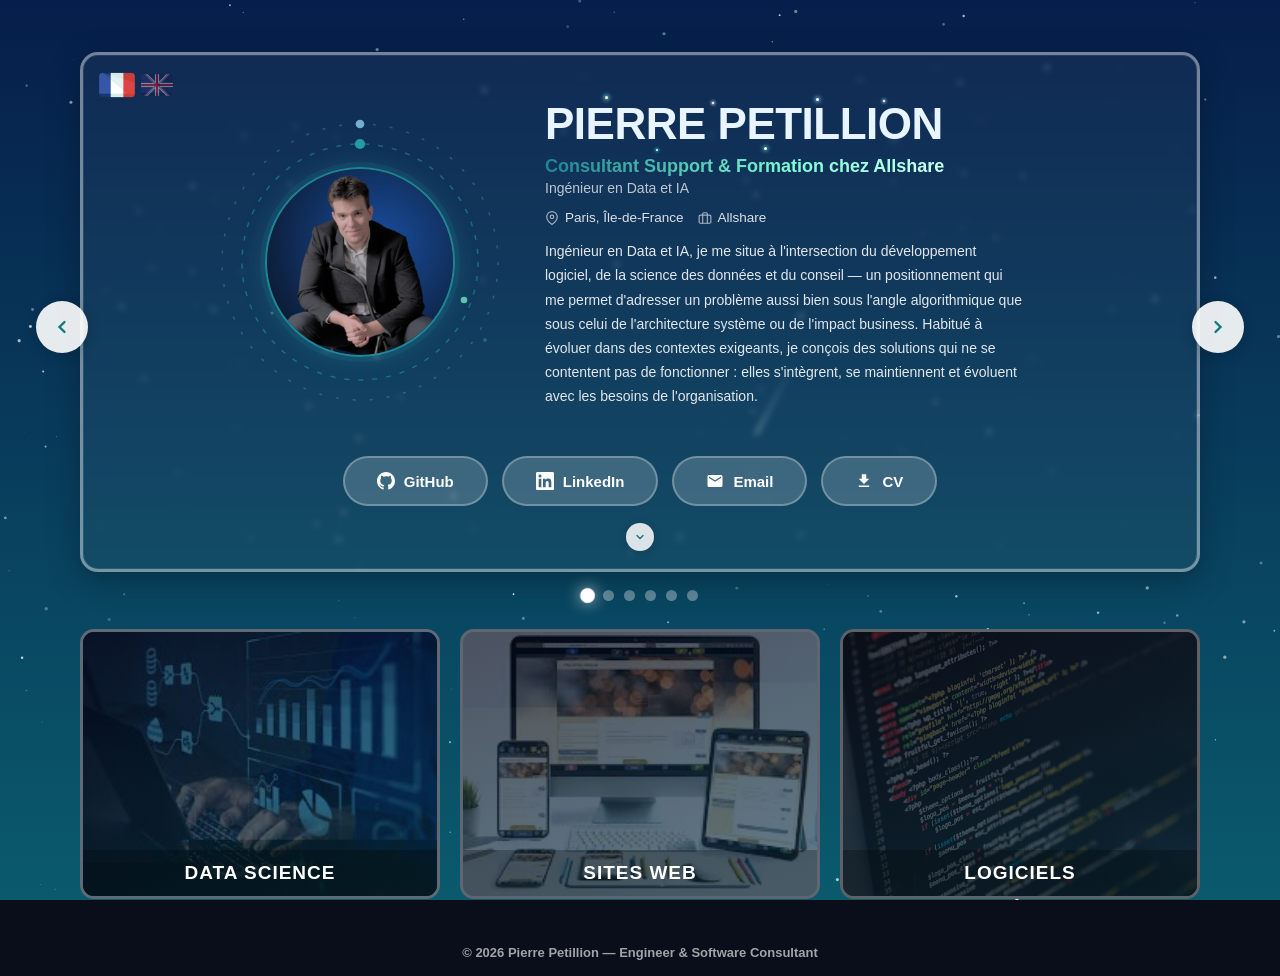
<file: index.html>
<!DOCTYPE html>
<html lang="fr" data-lang="fr">
<head>
<meta charset="UTF-8">
<meta name="viewport" content="width=device-width, initial-scale=1.0">
<meta http-equiv="Content-Security-Policy" content="default-src 'self'; script-src 'self' 'unsafe-inline' https://*.googletagmanager.com; style-src 'self' 'unsafe-inline' https://fonts.googleapis.com; font-src https://fonts.gstatic.com; img-src 'self' data: https://opengraph.githubassets.com https://*.google-analytics.com https://*.googletagmanager.com; connect-src 'self' https://*.google-analytics.com https://*.analytics.google.com https://*.googletagmanager.com; object-src 'none'; base-uri 'self'; form-action 'self'">
<title>Pierre Petillion — Consultant Logiciel & Data Engineer</title>
<meta name="description" content="Portfolio de Pierre Petillion, Ingénieur en Data et IA, Consultant Support &amp; Formation chez Allshare. Découvrez mes projets en Data Science, Sites Web et Logiciels.">

<!-- Open Graph / Instagram / Facebook / WhatsApp -->
<meta property="og:type" content="website">
<meta property="og:url" content="https://pierre-portfolio.github.io/">
<meta property="og:title" content="Pierre Petillion — Software Consultant & Data Engineer">
<meta property="og:description" content="Ingénieur en Data et IA. Découvrez mes projets en Data Science, Sites Web et Logiciels.">
<meta property="og:image" content="https://pierre-portfolio.github.io/assets/images/carrousel/profil.jpg">
<meta property="og:image:width" content="575">
<meta property="og:image:height" content="603">
<meta property="og:locale" content="fr_FR">

<!-- Twitter Card -->
<meta name="twitter:card" content="summary">
<meta name="twitter:title" content="Pierre Petillion — Software Consultant & Data Engineer">
<meta name="twitter:description" content="Ingénieur en Data et IA. Data Science, Sites Web, Logiciels.">
<meta name="twitter:image" content="https://pierre-portfolio.github.io/assets/images/carrousel/profil.jpg">
<script type="application/ld+json">
{
  "@context": "https://schema.org",
  "@type": "Person",
  "name": "Pierre Petillion",
  "url": "https://pierre-portfolio.github.io/",
  "image": "https://pierre-portfolio.github.io/assets/images/carrousel/profil.jpg",
  "jobTitle": "Consultant Support & Formation",
  "worksFor": {"@type": "Organization", "name": "Allshare"},
  "alumniOf": {"@type": "CollegeOrUniversity", "name": "ESILV"},
  "knowsAbout": ["Data Science", "Data Engineering", "Software Development", "Web Development"],
  "sameAs": [
    "https://github.com/Pierre-Portfolio",
    "https://www.linkedin.com/in/ppetillion/"
  ]
}
</script>
<link rel="icon" type="image/svg+xml" href="[data-uri]">
<link rel="preconnect" href="https://fonts.googleapis.com">
<link rel="preconnect" href="https://fonts.gstatic.com" crossorigin>
<link href="https://fonts.googleapis.com/css2?family=Inter:wght@400;500;600;700;800&display=swap" rel="stylesheet">
<style>
*,*::before,*::after{box-sizing:border-box;margin:0;padding:0}
:root{--teal:#2bb8b8;--teal-d:#1a9999;--teal-dk:#0e7a7a}
body{min-height:100vh;background:#0a0e1a;color:#fff;font-family:'Inter',sans-serif;display:flex;flex-direction:column;overflow-x:hidden}
::-webkit-scrollbar{width:5px}::-webkit-scrollbar-track{background:rgba(255,255,255,.08)}::-webkit-scrollbar-thumb{background:rgba(255,255,255,.35);border-radius:3px}

/* FLAGS */
#flags{position:fixed;top:14px;left:18px;z-index:200;display:flex;gap:8px;margin:0;height:0;overflow:visible}
#flags img{width:32px;height:32px;object-fit:cover;border-radius:5px;cursor:pointer;opacity:.45;transition:opacity .2s,transform .2s}
#flags img.active{opacity:1;transform:scale(1.12)}

/* LAYOUT */
main{flex:1;display:flex;flex-direction:column;align-items:center;padding:52px 20px 36px;gap:28px}
.container{max-width:1120px;width:100%;display:flex;flex-direction:column;gap:28px}

/* SLIDE BOX */
.slide-box{border:3px solid rgba(255,255,255,.42);border-radius:18px;padding:48px 56px 54px;min-height:520px;display:flex;flex-direction:column;justify-content:center;gap:22px;background:rgba(255,255,255,.045);backdrop-filter:blur(3px);box-shadow:0 8px 32px rgba(0,0,0,.28),inset 0 0 0 1px rgba(255,255,255,.09);transition:box-shadow .35s;position:relative}
.slide-box:hover{box-shadow:0 14px 52px rgba(0,0,0,.36),inset 0 0 0 1px rgba(255,255,255,.16)}

/* CAROUSEL */
#carousel{position:relative}
.slide{
  display:none;
  flex-direction:column;
}
.slide.active{
  display:flex;
  animation:slideIn .4s cubic-bezier(.4,0,.2,1) both;
}
.slide.slide-out-left{
  display:flex !important;
  animation:slideOutLeft .35s cubic-bezier(.4,0,.2,1) both;
  pointer-events:none;
  position:absolute;
  top:0; left:0; right:0;
}
.slide.slide-out-right{
  display:flex !important;
  animation:slideOutRight .35s cubic-bezier(.4,0,.2,1) both;
  pointer-events:none;
  position:absolute;
  top:0; left:0; right:0;
}
@keyframes slideIn{
  from{opacity:0; transform:translateX(var(--slide-from,40px));}
  to{opacity:1; transform:translateX(0);}
}
@keyframes slideOutLeft{
  from{opacity:1; transform:translateX(0);}
  to{opacity:0; transform:translateX(-40px);}
}
@keyframes slideOutRight{
  from{opacity:1; transform:translateX(0);}
  to{opacity:0; transform:translateX(40px);}
}

/* ARROWS */
.carousel-ctrl{position:absolute;top:50%;transform:translateY(-50%);width:52px;height:52px;border-radius:50%;background:rgba(255,255,255,.9);border:none;cursor:pointer;display:flex;align-items:center;justify-content:center;z-index:20;box-shadow:0 2px 14px rgba(0,0,0,.18);transition:background .2s,box-shadow .25s}
.carousel-ctrl:hover{background:#fff;box-shadow:0 0 20px rgba(43,184,184,.6)}
#prev{left:-44px;animation:aL 2.5s ease-in-out infinite}
#next{right:-44px;animation:aR 2.5s ease-in-out infinite}
#prev:hover,#next:hover{animation-play-state:paused}
@keyframes aL{0%,100%{transform:translate(0,-50%)}50%{transform:translate(-6px,-50%)}}
@keyframes aR{0%,100%{transform:translate(0,-50%)}50%{transform:translate(6px,-50%)}}
/* Écran moyen : flèches ramenées dans le cadre, sinon coupées par body{overflow-x:hidden} */
@media(max-width:1219px){#prev{left:6px}#next{right:6px}}
.carousel-ctrl svg{color:var(--teal-dk)}

/* DOTS — vrais cercles */
#dots{display:flex;justify-content:center;align-items:center;gap:10px;margin-top:18px}
.dot{width:11px;height:11px;border-radius:50%;background:rgba(255,255,255,.35);border:none;cursor:pointer;transition:background .2s,box-shadow .2s,transform .2s;padding:0;flex-shrink:0}
.dot.active{background:#fff;transform:scale(1.35);box-shadow:0 0 12px rgba(255,255,255,.75)}

/* ── SLIDE 1 PROFILE ── */
.profile-row{position:relative;height:300px;width:850px;margin:0 auto}

.profile-info{position:absolute;left:330px;top:50%;transform:translateY(-50%);max-width:520px}
.profile-info h1{font-size:44px;font-weight:800;letter-spacing:-.5px;line-height:1.1;margin-bottom:8px}
.job-title{font-size:18px;font-weight:700;margin-bottom:3px;display:inline-block;position:relative;background:linear-gradient(90deg,rgba(43,184,184,0.6) 0%,rgba(127,255,212,1) 25%,rgba(255,255,255,1) 50%,rgba(127,255,212,1) 75%,rgba(43,184,184,0.6) 100%);background-size:250% auto;-webkit-background-clip:text;-webkit-text-fill-color:transparent;background-clip:text;animation:nameFlow 25s linear infinite}
.job-sub{font-size:14px;font-weight:400;opacity:.72;margin-bottom:14px}
.meta-row{display:flex;flex-wrap:wrap;gap:14px;margin-bottom:14px}
.meta-item{display:flex;align-items:center;gap:6px;font-size:13.5px;opacity:.85}
.meta-item svg{opacity:.72;flex-shrink:0}
.bio{font-size:14px;line-height:1.72;opacity:.88;margin-bottom:16px;max-width:480px}
/* Buttons — match screenshot style */
.btn-row{display:flex;gap:14px;margin-top:22px;flex-wrap:wrap;justify-content:center}
.action-btn{display:flex;align-items:center;gap:9px;padding:14px 32px;background:rgba(255,255,255,.18);border:2px solid rgba(255,255,255,.28);border-radius:50px;color:#fff;text-decoration:none;font-weight:600;font-size:15px;transition:background .2s,border-color .2s;white-space:nowrap;position:relative;overflow:hidden}
.action-btn:hover{background:rgba(255,255,255,.28);border-color:rgba(255,255,255,.5)}

/* SLIDE TITLE */
.slide-title-wrap{text-align:center;margin-bottom:6px}
.slide-title{font-size:26px;font-weight:700;border:3px solid rgba(255,255,255,.42);padding:8px 22px;border-radius:8px;display:inline-block}

/* SOFT SKILLS */
.soft-grid{display:grid;grid-template-columns:repeat(7,1fr);gap:16px;justify-items:center}
@media(max-width:900px){.soft-grid{grid-template-columns:repeat(4,1fr)}}
.soft-box{display:flex;flex-direction:column;align-items:center;gap:7px;width:90px;cursor:default}
.soft-inner{width:76px;height:76px;background:rgba(255,255,255,.18);border-radius:14px;display:flex;align-items:center;justify-content:center;transition:transform .2s,box-shadow .2s;position:relative}
.soft-box:hover .soft-inner{transform:translateY(-3px);background:rgba(255,255,255,.28);box-shadow:0 8px 20px rgba(0,0,0,.25)}
.soft-inner .emoji-big{font-size:40px;line-height:1}
.soft-label{font-size:11px;text-align:center;opacity:.82;line-height:1.3;max-width:86px;font-weight:500}
.soft-inner .tip{position:absolute;bottom:calc(100% + 7px);left:50%;transform:translateX(-50%);background:var(--teal-dk);color:#fff;font-size:11px;padding:4px 10px;border-radius:5px;white-space:nowrap;z-index:999;pointer-events:none;opacity:0;transition:opacity .15s}
.soft-box:hover .soft-inner .tip{opacity:1}

/* EDUCATION */
.edu-scroll{max-height:380px;overflow-y:auto;margin-top:10px;padding-right:8px;scrollbar-width:thin;scrollbar-color:rgba(255,255,255,.3) transparent}
.timeline{position:relative;padding-left:46px}
.tl-line{position:absolute;left:13px;top:10px;bottom:10px;width:3px;background:rgba(255,255,255,.3);border-radius:2px}
.tl-item{position:relative;margin-bottom:24px}
.tl-item:last-child{margin-bottom:0}
.tl-dot{position:absolute;left:-37px;top:50%;transform:translateY(-50%);width:20px;height:20px;border-radius:50%;background:#fff;border:3px solid var(--teal);box-shadow:0 0 0 4px rgba(255,255,255,.22)}
.t-card{background:rgba(255,255,255,.14);border-radius:12px;padding:14px 18px;border:1px solid rgba(255,255,255,.22);transition:transform .2s,box-shadow .2s}
.t-card:hover{background:rgba(255,255,255,.24);transform:translateX(4px);box-shadow:0 6px 20px rgba(0,0,0,.2)}
.t-head{display:flex;justify-content:space-between;align-items:flex-start;gap:8px;flex-wrap:wrap;margin-bottom:4px}
.t-title{font-size:15px;font-weight:700}
.t-badge{font-size:12px;opacity:.68;font-family:monospace;background:rgba(0,0,0,.18);padding:2px 9px;border-radius:10px;white-space:nowrap}
.t-place{font-size:13.5px;opacity:.88;font-weight:600;margin-bottom:4px}
.t-sub{font-size:12.5px;opacity:.7;line-height:1.55}

/* EXPERIENCE */
.exp-scroll{max-height:400px;overflow-y:auto;display:flex;flex-direction:column;gap:14px;padding-right:8px;scrollbar-width:thin;scrollbar-color:rgba(255,255,255,.3) transparent}
.exp-card{background:rgba(255,255,255,.12);border:2px solid rgba(255,255,255,.22);border-left:4px solid rgba(43,184,184,.3);border-radius:14px;padding:18px 22px;transition:border-color .2s,box-shadow .2s}
.exp-card:hover{border-color:rgba(255,255,255,.55);border-left-color:var(--teal);box-shadow:0 8px 26px rgba(0,0,0,.22)}
.exp-head{display:flex;align-items:center;gap:12px;margin-bottom:12px}
.exp-icon{font-size:26px}
.exp-company{font-size:17px;font-weight:700}
.exp-period{font-size:12px;opacity:.6;font-family:monospace;margin-top:2px}
.exp-roles{display:flex;flex-direction:column;gap:9px}
.exp-role{display:flex;gap:10px}
.exp-dot{width:8px;height:8px;border-radius:50%;background:rgba(255,255,255,.62);margin-top:5px;flex-shrink:0}
.exp-rl{font-size:13px;font-weight:600}
.exp-rp{font-size:11px;opacity:.56;margin-left:8px;font-family:monospace}
.exp-rd{font-size:12.5px;opacity:.75;margin-top:3px;line-height:1.55}

/* CONTACT */
.contact-row{display:flex;flex-direction:column;gap:14px;margin-top:8px;max-width:600px;margin-left:auto;margin-right:auto;width:100%}
.contact-tile{display:flex;align-items:center;gap:16px;padding:18px 22px;border:2px solid rgba(255,255,255,.22);border-radius:14px;width:100%;background:rgba(255,255,255,.1);transition:border-color .2s,background .2s}
.contact-tile:hover{border-color:rgba(255,255,255,.55);background:rgba(255,255,255,.18)}
.contact-icon{flex-shrink:0;display:flex}
.contact-info{flex:1;min-width:0}
.contact-label{font-size:14px;font-weight:700;display:block}
.contact-detail{font-size:12px;opacity:.72;white-space:nowrap;overflow:hidden;text-overflow:ellipsis}
.contact-detail a{color:#fff}
.contact-btn{font-size:12px;color:#fff;border:1.5px solid rgba(255,255,255,.48);padding:7px 14px;border-radius:20px;text-decoration:none;white-space:nowrap;flex-shrink:0;transition:background .2s}
.contact-btn:hover{background:rgba(255,255,255,.2)}

/* CATEGORIES */
.cat-grid{display:grid;grid-template-columns:repeat(3,1fr);gap:20px}
.cat-card{position:relative;border-radius:14px;overflow:hidden;border:3px solid rgba(255,255,255,.36);cursor:pointer;aspect-ratio:4/3;display:flex;align-items:center;justify-content:center;transition:transform .22s,box-shadow .22s}
.cat-card:hover{transform:scale(1.04);border-color:rgba(255,255,255,.68);box-shadow:0 0 28px rgba(43,184,184,.45)}
.cat-card.active{border-color:#fff;transform:scale(1.03);box-shadow:0 0 42px rgba(43,184,184,.6)}
.cat-label-bar{position:absolute;bottom:0;left:0;right:0;background:rgba(0,0,0,.26);padding:12px 0;text-align:center}
.cat-name{font-size:19px;font-weight:700;text-transform:uppercase;letter-spacing:1px}

/* PROJECTS */
.proj-section-title{font-size:22px;font-weight:700;text-align:center;border:3px solid rgba(255,255,255,.42);padding:10px 24px;border-radius:10px;background:rgba(43,184,184,.2);margin-bottom:16px}
.proj-grid{display:grid;grid-template-columns:repeat(auto-fill,minmax(268px,1fr));gap:14px}
.proj-card{display:flex;flex-direction:column;background:rgba(255,255,255,.13);border:2px solid rgba(255,255,255,.28);border-top:3px solid transparent;border-radius:12px;overflow:hidden;text-decoration:none;color:#fff;transition:transform .2s,box-shadow .2s,border-color .2s}
.proj-card:hover{transform:translateY(-4px);border-top-color:var(--teal);box-shadow:0 16px 38px rgba(0,0,0,.32)}
.proj-card img{width:100%;height:128px;object-fit:cover;display:block}
.proj-body{padding:12px 14px;display:flex;flex-direction:column;gap:7px;flex:1}
.proj-meta{display:flex;justify-content:space-between}
.proj-year{font-size:11px;opacity:.58;font-family:monospace}
.proj-title{font-weight:700;font-size:14px}
.proj-desc{font-size:12px;opacity:.76;line-height:1.5;flex:1}
.proj-tags{display:flex;flex-wrap:wrap;gap:4px}
.proj-tag{padding:2px 7px;border-radius:4px;font-size:11px;font-weight:700;white-space:nowrap}
.proj-gh{margin-top:2px;font-size:12px;text-align:center;border:1px solid rgba(255,255,255,.42);border-radius:16px;padding:5px 0;opacity:.82}

/* SCROLL TOP */
#scrollTop{position:fixed;bottom:16px;right:16px;width:46px;height:46px;border-radius:50%;background:rgba(14,95,95,.85);border:none;cursor:pointer;color:#fff;font-size:19px;opacity:0;pointer-events:none;transition:opacity .3s;box-shadow:0 4px 12px rgba(0,0,0,.2);z-index:50;display:flex;align-items:center;justify-content:center}
#scrollTop.visible{opacity:1;pointer-events:auto}
footer{text-align:center;padding:10px 0 16px;font-size:13px;opacity:.62;font-weight:500}

/* TAG COLORS */
.tPy{background:#3776AB;color:#fff}.tCs{background:#68217a;color:#fff}.tJs{background:#f0db4f;color:#000}
.tJv{background:#b07219;color:#fff}.tC_{background:#555;color:#fff}.tCp{background:#f34b7d;color:#fff}
.tR_{background:#276dc3;color:#fff}.tSq{background:#f29111;color:#fff}.tHt{background:#e34c26;color:#fff}
.tCss{background:#563d7c;color:#fff}.tPh{background:#4F5D95;color:#fff}.tNt{background:#512bd4;color:#fff}
.tTf{background:#FF6F00;color:#fff}.tPt{background:#EE4C2C;color:#fff}.tPd{background:#150458;color:#fff}
.tSk{background:#f89939;color:#000}.tRc{background:#20232a;color:#61dafb}.tTw{background:#06B6D4;color:#000}
.tNj{background:#339933;color:#fff}.tDk{background:#2496ED;color:#fff}.tSp{background:#E25A1C;color:#fff}
.tHd{background:#ffd900;color:#000}.tUn{background:#222;color:#fff}.tQt{background:#41cd52;color:#000}
.tDj{background:#092E20;color:#44b78b}.tFl{background:#000;color:#fff}.tWp{background:#0078d4;color:#fff}.tAr{background:#00878A;color:#fff}.tMy{background:#4479A1;color:#fff}.tKo{background:#7F52FF;color:#fff}.tVb{background:#68217a;color:#fff}
.tSc{background:#DC322F;color:#fff}.tHf{background:#FFD21E;color:#000}.tJp{background:#F37626;color:#fff}
.tBs{background:#7952B3;color:#fff}.tBh{background:#4EAA25;color:#fff}.tKr{background:#D00000;color:#fff}
.tSb{background:#4c72b0;color:#fff}.tMd{background:#083fa1;color:#fff}.tCe{background:#D97935;color:#fff}.tGls{background:#EA4335;color:#fff}.tXl{background:#217346;color:#fff}.tScr{background:#3668B7;color:#fff}.tBSp{background:#4B8BBE;color:#fff}.tDpy{background:#7289DA;color:#fff}.tJSw{background:#007396;color:#fff}.tMob{background:#0071C5;color:#fff}.tAnd{background:#3DDC84;color:#222}.tPg{background:#3776AB;color:#fff}.tD3{background:#f68e56;color:#fff}.tAR{background:#FF6B35;color:#fff}.tSvg{background:#FFB13B;color:#222}

#bg-canvas{position:fixed;top:0;left:0;width:100%;height:100%;z-index:-1;pointer-events:none}
/* ── AVATAR + ORBITES SVG ─────────────────────────────────────────────────── */
.av-wrap{position:absolute;left:0;top:50%;transform:translateY(-50%);width:290px;height:290px;cursor:pointer}
.av-wrap .avatar-circle{position:absolute;top:50px;left:50px;width:190px;height:190px;border-radius:50%;border:2.5px solid rgba(43,184,184,0.6);overflow:hidden;box-shadow:0 0 0 5px rgba(43,184,184,0.08),0 0 28px rgba(43,184,184,0.2);z-index:1;transition:transform .6s cubic-bezier(.34,1.56,.64,1),box-shadow .4s ease}
.av-svg{position:absolute;top:0;left:0;width:290px;height:290px;pointer-events:none;z-index:2;overflow:visible;transition:transform .6s cubic-bezier(.34,1.56,.64,1)}
.o-ring1{transform-origin:145px 145px;animation:svgSpin1 25s linear infinite}
.o-ring2{transform-origin:145px 145px;animation:svgSpin2 40s linear infinite reverse}
@keyframes svgSpin1{to{transform:rotate(360deg)}}
@keyframes svgSpin2{to{transform:rotate(360deg)}}

/* ── NOM LIÉ AUX ORBITES : même animation de pulsation ───────────────────── */
.name-stellar{font-size:32px;font-weight:300;letter-spacing:9px;text-transform:uppercase;margin-bottom:6px;line-height:1.2;font-family:inherit;display:inline-block;position:relative;color:#e8f4ff}
@keyframes nameFlow{0%{background-position:200% center}100%{background-position:-200% center}}
.action-btn::after{content:'';position:absolute;top:-50%;left:-70%;width:40%;height:200%;background:rgba(255,255,255,.14);transform:skewX(-22deg);transition:left .55s ease}
.action-btn:hover::after{left:140%}
.tech2-grid{display:grid;grid-template-columns:repeat(3,1fr);gap:18px;width:100%;margin-top:4px}
.t2-cat{background:rgba(255,255,255,.07);border:1.5px solid rgba(255,255,255,.16);border-radius:14px;padding:18px 16px;transition:border-color .2s,box-shadow .2s}
.t2-cat:hover{border-color:rgba(255,255,255,.38);box-shadow:0 8px 24px rgba(0,0,0,.2)}
.t2-cat-title{font-size:11.5px;font-weight:700;text-transform:uppercase;letter-spacing:1.3px;opacity:.6;margin-bottom:12px;padding-bottom:8px;border-bottom:1.5px solid rgba(255,255,255,.15)}
.t2-items{display:flex;flex-direction:column;gap:7px}
.t2-item{display:flex;align-items:center;gap:10px;padding:7px 10px;background:rgba(255,255,255,.08);border-radius:8px;transition:background .2s,transform .15s,box-shadow .15s}
.t2-item:hover{background:rgba(255,255,255,.16);transform:translateX(4px);box-shadow:0 4px 14px rgba(0,0,0,.18)}
.t2-icon{font-size:18px;flex-shrink:0;width:24px;text-align:center}
.t2-label{font-size:13px;font-weight:500;opacity:.9}
/* ── SPARKLES sur job-title ──────────────────────────────────────────────── */
.sparkle{position:absolute;pointer-events:none;border-radius:50%;background:#fff;animation:sparkleFade 5s ease-in-out infinite}
.sp1{width:3px;height:3px;top:-4px;left:15%;animation-delay:0s;box-shadow:0 0 4px 1px rgba(127,255,212,0.9)}
.sp2{width:2px;height:2px;top:2px;left:42%;animation-delay:0.6s;box-shadow:0 0 3px 1px rgba(255,255,255,0.8)}
.sp3{width:3px;height:3px;top:-2px;left:68%;animation-delay:1.1s;box-shadow:0 0 4px 1px rgba(150,220,255,0.9)}
.sp4{width:2px;height:2px;bottom:-3px;left:28%;animation-delay:1.7s;box-shadow:0 0 3px 1px rgba(43,184,184,0.9)}
.sp5{width:2px;height:2px;top:0px;left:85%;animation-delay:0.9s;box-shadow:0 0 3px 1px rgba(200,240,255,0.8)}
.sp6{width:3px;height:3px;bottom:-2px;left:55%;animation-delay:2.0s;box-shadow:0 0 4px 1px rgba(127,255,212,0.7)}
@keyframes sparkleFade{0%,100%{opacity:0;transform:scale(0.6)}40%,60%{opacity:1;transform:scale(1.2)}80%{opacity:0.3;transform:scale(0.8)}}

/* ── EXP TOGGLE ─────────────────────────────────────────────────────────── */
.exp-toggle{cursor:pointer;user-select:none}
.exp-toggle .exp-head{display:flex;align-items:center}
.exp-chevron{font-size:18px;color:rgba(43,184,184,1);transition:transform .3s ease;margin-right:12px;flex-shrink:0;line-height:1;filter:drop-shadow(0 0 4px rgba(43,184,184,0.6))}
.exp-body{max-height:0;overflow:hidden;transition:max-height .4s ease,opacity .3s ease;opacity:0;margin-top:0}
.exp-toggle.open .exp-body{max-height:600px;opacity:1;margin-top:12px}
.exp-toggle.open .exp-chevron{transform:rotate(90deg)}
.exp-toggle:hover{border-color:rgba(43,184,184,0.55);border-left-color:var(--teal)}

/* ── HOVER : WARP EFFECT ─────────────────────────────────────────────────── */
.av-wrap:hover .avatar-circle{transform:scale(1.06);box-shadow:0 0 0 6px rgba(43,184,184,0.25),0 0 40px rgba(43,184,184,0.55),0 0 80px rgba(43,184,184,0.15)}
.av-wrap:hover .av-svg{transform:scale(1.12)}

.av-wrap .o-ring1{transition:stroke-opacity .4s,stroke-width .4s}
.av-wrap:hover .o-ring1 circle:first-child{stroke-opacity:0.85;stroke-width:2px}
.av-wrap .o-ring2{transition:stroke-opacity .4s}
.av-wrap:hover .o-ring2 circle:first-child{stroke-opacity:0.6}

/* Particules qui jaillissent au hover */
.av-wrap::before,.av-wrap::after{content:"✦";position:absolute;font-size:12px;color:rgba(43,184,184,0);top:50%;left:50%;transform:translate(-50%,-50%);pointer-events:none;transition:none}
.av-wrap:hover::before{animation:particleBurst1 .8s ease-out forwards}
.av-wrap:hover::after{animation:particleBurst2 .8s ease-out .15s forwards;content:"✦";font-size:9px;color:rgba(127,255,212,0)}

@keyframes particleBurst1{
  0%{color:rgba(43,184,184,0);transform:translate(-50%,-50%) scale(0.5)}
  30%{color:rgba(43,184,184,1);transform:translate(calc(-50% - 80px),calc(-50% - 60px)) scale(1.2)}
  100%{color:rgba(43,184,184,0);transform:translate(calc(-50% - 130px),calc(-50% - 100px)) scale(0.3)}
}
@keyframes particleBurst2{
  0%{color:rgba(127,255,212,0);transform:translate(-50%,-50%) scale(0.5)}
  30%{color:rgba(127,255,212,1);transform:translate(calc(-50% + 70px),calc(-50% - 80px)) scale(1)}
  100%{color:rgba(127,255,212,0);transform:translate(calc(-50% + 120px),calc(-50% - 130px)) scale(0.2)}
}

/* ── SIGNAL sur le nom ───────────────────────────────────────────────────── */
.name-stellar.signal-flash{
  animation: signalBurst 0.12s ease-out;
}
@keyframes signalBurst{
  0%  { opacity:1; filter:blur(0px);   text-shadow:none; }
  30% { opacity:0.6; filter:blur(1.5px); text-shadow:0 0 18px rgba(43,184,184,0.9), 0 0 40px rgba(127,255,212,0.5); }
  60% { opacity:1; filter:blur(0.5px); text-shadow:0 0 8px rgba(43,184,184,0.5); }
  100%{ opacity:1; filter:blur(0px);   text-shadow:none; }
}

/* ═══════════════════════════════════════════════════════════════
   RESPONSIVE MOBILE — Pierre Portfolio
   ═══════════════════════════════════════════════════════════════ */

/* ── TABLET (≤ 860px) ─────────────────────────────────────────── */
@media(max-width:860px){
  main{padding:36px 14px 28px;}
  .profile-row{width:100% !important;height:auto !important;position:static !important;display:flex !important;flex-direction:column !important;align-items:center !important;justify-content:center !important;gap:18px;padding:10px 0;}
  .av-wrap{position:relative !important;transform:none !important;left:auto !important;top:auto !important;width:275px !important;height:275px !important;margin:0 auto !important;display:block !important;}
  .av-wrap .avatar-circle{top:45px !important;left:45px !important;width:185px !important;height:185px !important;}
  .profile-info{position:static !important;transform:none !important;left:auto !important;max-width:100% !important;width:100%;text-align:center;}
  .profile-info h1,.name-stellar{font-size:26px !important;letter-spacing:5px !important;}
  .job-title{font-size:15px !important;}
  .bio{font-size:13px !important;line-height:1.65 !important;}
  .cat-grid{grid-template-columns:repeat(3,1fr) !important;gap:12px;}
  .cat-card{aspect-ratio:16/9 !important;height:auto !important;}
  .proj-grid{grid-template-columns:repeat(auto-fill,minmax(220px,1fr));}
  .tech2-grid{grid-template-columns:1fr !important;}
  .av-svg{width:100% !important;height:100% !important;top:0 !important;left:0 !important;}
}

/* ── MOBILE (≤ 600px) ─────────────────────────────────────────── */
@media(max-width:600px){
  main{padding:24px 10px 20px;}
  .slide-box{padding:14px 12px 48px !important;border-radius:18px !important;align-items:center !important;}
  .slide-title-wrap{ text-align:center !important; margin-bottom:4px !important; }

  /* Profil — stack vertical centré */
  .profile-row{gap:12px;display:flex !important;flex-direction:column !important;align-items:center !important;justify-content:center !important;width:100% !important;height:auto !important;position:static !important;}
  .av-wrap{width:225px !important;height:225px !important;position:relative !important;transform:none !important;left:auto !important;top:auto !important;margin:0 auto !important;display:block !important;float:none !important;}
  .av-wrap .avatar-circle{top:35px !important;left:35px !important;width:155px !important;height:155px !important;}
  .name-stellar{font-size:20px !important;letter-spacing:3px !important;}
  .job-title{font-size:14px !important;}
  .bio{font-size:12.5px !important;}

  /* Boutons contact */
  .contact-tile{padding:12px 14px !important;}
  .contact-btn{padding:7px 14px !important;font-size:12px !important;}

  /* Catégories projets — 1 colonne sur très petit */
  .cat-grid{grid-template-columns:1fr !important;gap:10px;}

  /* Grille projets */
  .proj-grid{grid-template-columns:1fr !important;}
  .proj-card img{height:140px !important;}

  /* Soft skills */
  .soft-grid{grid-template-columns:repeat(3,1fr) !important;}
  .soft-box{width:76px !important;}
  .soft-inner{width:62px !important;height:62px !important;}
  .soft-inner .emoji-big{font-size:30px !important;}

  /* Expérience */
  .exp-company{font-size:15px !important;}
  .exp-role{font-size:13px !important;}

  /* Footer */
  footer{font-size:11px !important;padding:12px !important;}
}

/* ── ÉCRAN MOYEN (≤ 1000px) : profil empilé, la ligne fixe de 850px ne tient plus ── */
@media(max-width:1000px){
  .profile-row{width:100%;height:auto;position:static;display:flex;flex-direction:column;align-items:center;gap:18px;padding:10px 0}
  .av-wrap{position:relative;transform:none;left:auto;top:auto;margin:0 auto}
  .profile-info{position:static;transform:none;max-width:100%;width:100%;text-align:center}
  .meta-row{justify-content:center}
  .bio{margin-left:auto;margin-right:auto}
}

/* ── PETIT MOBILE (≤ 390px) ──────────────────────────────────── */
@media(max-width:390px){
  .name-stellar{font-size:17px !important;letter-spacing:2px !important;}
  .av-wrap{width:200px !important;height:200px !important;}
  .av-wrap .avatar-circle{top:30px !important;left:30px !important;width:140px !important;height:140px !important;}
  .soft-grid{grid-template-columns:repeat(2,1fr) !important;}
}

/* ── FLÈCHE SCROLL BAS (desktop uniquement) ────────────────────── */
.scroll-down-btn{
  width:28px;
  height:28px;
  border-radius:50%;
  background:rgba(255,255,255,.85);
  border:none;
  cursor:pointer;
  display:flex;
  align-items:center;
  justify-content:center;
  box-shadow:0 2px 8px rgba(0,0,0,.15);
  transition:background .2s;
  animation:aBounceDown 2.5s ease-in-out infinite;
  position:absolute;
  bottom:18px;
  left:50%;
  transform:translateX(-50%);
  z-index:10;
}
.scroll-down-btn:hover{ background:#fff; }
.scroll-down-btn svg{ color:var(--teal-dk); }
@keyframes aBounceDown{
  0%,100%{ transform:translateX(-50%) translateY(0); }
  50%{ transform:translateX(-50%) translateY(4px); }
}
/* ══════════════════════════════════════════════════════════════
   BOTTOM NAV BAR — mobile uniquement
   ══════════════════════════════════════════════════════════════ */
#mobile-nav{
  display:none;
}
@media(max-width:860px){
  /* Espace en bas pour ne pas cacher le contenu derrière la barre */

  body{ padding-top:68px !important; }
  main{ padding-top:28px !important; }

  #mobile-nav{
    display:flex;
    position:fixed;
    top:0;
    left:0;
    right:0;
    height:56px;
    background:rgba(10,14,26,0.82);
    backdrop-filter:blur(14px);
    -webkit-backdrop-filter:blur(14px);
    border-bottom:1px solid rgba(43,184,184,0.25);
    align-items:center;
    justify-content:center;
    gap:6px;
    z-index:500;
    padding:0 12px;
    overflow:visible;
  }

  /* Flèches dans la barre */
  #mobile-nav .nav-arrow{
    width:34px;
    height:34px;
    border-radius:50%;
    background:rgba(255,255,255,0.13);
    border:1px solid rgba(255,255,255,0.18);
    cursor:pointer;
    display:flex;
    align-items:center;
    justify-content:center;
    color:#fff;
    flex-shrink:0;
    transition:background .2s;
  }
  #mobile-nav .nav-arrow:hover{ background:rgba(255,255,255,0.22); }
  #mobile-nav .nav-arrow svg{ stroke:#fff; width:16px; height:16px; }

  /* Dots dans la barre */
  #mobile-nav .nav-dots{
    display:flex;
    align-items:center;
    gap:4px;
    flex:1;
    justify-content:center;
    min-width:0;
    flex-shrink:1;
  }
  #mobile-nav .nav-dot{
    width:7px;
    height:7px;
    border-radius:50%;
    background:rgba(255,255,255,0.3);
    border:none;
    cursor:pointer;
    padding:0;
    transition:background .2s, transform .2s;
    flex-shrink:1;
  }
  #mobile-nav .nav-dot.active{
    background:rgba(43,184,184,1);
    transform:scale(1.3);
  }

  /* Séparateur */
  #mobile-nav .nav-sep{
    width:1px; height:24px;
    background:rgba(255,255,255,0.2);
    flex-shrink:0;
    margin:0 2px;
  }

  /* Drapeaux dans la barre */
  #mobile-nav .nav-flags{
    display:flex;
    gap:7px;
    align-items:center;
    flex-shrink:0;
  }
  #mobile-nav .nav-flags img{
    width:26px;
    height:26px;
    border-radius:4px;
    object-fit:cover;
    cursor:pointer;
    opacity:0.45;
    transition:opacity .2s, transform .2s;
  }
  #mobile-nav .nav-flags img.active{
    opacity:1;
    transform:scale(1.12);
  }

  /* Cacher les anciens dots/flags dans le carousel sur mobile */
  #dots{ display:none !important; }
  #flags{ display:none !important; }
  /* Scroll bas aussi caché sur mobile */
  .scroll-down-btn{ display:none !important; }
  /* Flèches desktop cachées */
  .carousel-ctrl{ display:none !important; }
}

/* ── FIX TITRES MOBILES ──────────────────────────────────────── */
@media(max-width:860px){
  .slide-title{
    font-size:clamp(22px, 5.5vw, 30px) !important;
    word-break:break-word !important;
    text-align:center !important;
    padding:0 8px !important;
  }
  .slide-title-wrap{
    padding:0 8px !important;
    text-align:center !important;
  }
  .profile-info h1,
  .name-stellar{
    word-break:break-word !important;
    overflow-wrap:break-word !important;
  }
}

/* ── CENTRAGE BIO MOBILE ─────────────────────────────────────── */
@media(max-width:860px){
  .job-title,
  .job-sub,
  .meta-row{
    text-align:center !important;
    justify-content:center !important;
    display:flex !important;
    flex-wrap:wrap !important;
    width:100% !important;
  }
  .job-title{
    display:block !important;
  }
}

.proj-no-gh .proj-gh{
  color:#888 !important;
  opacity:0.5;
}
.proj-no-gh .proj-gh::before{
  content:"⬛ ";
  font-size:10px;
}
.proj-no-gh{
  cursor:default;
}

/* ── FOCUS VISIBLE — navigation clavier ──────────────────────── */
:focus-visible{outline:2px solid var(--teal);outline-offset:3px;border-radius:6px}
.carousel-ctrl:focus-visible,.dot:focus-visible,.nav-dot:focus-visible{outline-offset:2px;border-radius:50%}

/* ── PREFERS-REDUCED-MOTION ──────────────────────────────────── */
@media (prefers-reduced-motion: reduce){
  *,*::before,*::after{animation-duration:.01ms !important;animation-iteration-count:1 !important;transition-duration:.01ms !important}
}
</style>
<!-- Google tag (gtag.js) -->
<script async src="https://www.googletagmanager.com/gtag/js?id=G-PPQR892T58"></script>
<script>
  window.dataLayer = window.dataLayer || [];
  function gtag(){dataLayer.push(arguments);}
  gtag('js', new Date());
  gtag('config', 'G-PPQR892T58');
</script>
</head>
<body>

<canvas id="bg-canvas"></canvas>


<main><div class="container">

<section id="carousel">
  
  

  <div class="slides">

    <!-- SLIDE 1 PROFIL -->
    <div class="slide slide-box active" id="s0">
      <div id="flags">
  <img id="flag-fr" src="assets/images/carrousel/fr.png" alt="FR" onclick="setLang('fr')" class="active">
  <img id="flag-en" src="assets/images/carrousel/uk.png" alt="EN" onclick="setLang('en')">
    </div>
      <div class="profile-row">
        <div class="av-wrap">
          <div class="avatar-circle"><img src="assets/images/carrousel/profil.jpg" alt="Pierre Petillion" style="width:100%;height:100%;object-fit:cover;border-radius:50%;display:block"></div>
          <svg class="av-svg" viewBox="0 0 290 290" xmlns="http://www.w3.org/2000/svg">
            <g class="o-ring1">
              <circle cx="145" cy="145" r="118" fill="none" stroke="rgba(43,184,184,0.4)" stroke-width="1.5" stroke-dasharray="5 9"/>
              <circle cx="145" cy="27" r="4.5" fill="rgba(43,184,184,1)"><animate attributeName="opacity" values="0.3;1;0.3" dur="2.2s" repeatCount="indefinite"/><animate attributeName="r" values="3;6;3" dur="2.2s" repeatCount="indefinite"/></circle>
              <circle cx="249" cy="183" r="3" fill="rgba(127,255,212,0.9)"><animate attributeName="opacity" values="0.3;1;0.3" dur="2.2s" begin="0.7s" repeatCount="indefinite"/><animate attributeName="r" values="2;4;2" dur="2.2s" begin="0.7s" repeatCount="indefinite"/></circle>
              <circle cx="57" cy="196" r="2.5" fill="rgba(200,240,255,0.85)"><animate attributeName="opacity" values="0.3;1;0.3" dur="2.2s" begin="1.4s" repeatCount="indefinite"/><animate attributeName="r" values="1.5;3.5;1.5" dur="2.2s" begin="1.4s" repeatCount="indefinite"/></circle>
            </g>
            <g class="o-ring2">
              <circle cx="145" cy="145" r="138" fill="none" stroke="rgba(150,220,255,0.22)" stroke-width="1.5" stroke-dasharray="3 14"/>
              <circle cx="145" cy="7" r="3.5" fill="rgba(150,220,255,0.9)"><animate attributeName="opacity" values="0.3;1;0.3" dur="2.8s" begin="0.4s" repeatCount="indefinite"/><animate attributeName="r" values="2.5;5;2.5" dur="2.8s" begin="0.4s" repeatCount="indefinite"/></circle>
              <circle cx="270" cy="223" r="2.5" fill="rgba(43,184,184,0.85)"><animate attributeName="opacity" values="0.3;1;0.3" dur="2.8s" begin="1.1s" repeatCount="indefinite"/><animate attributeName="r" values="1.5;3.5;1.5" dur="2.8s" begin="1.1s" repeatCount="indefinite"/></circle>
            </g>
          </svg>
        </div>
        <div class="profile-info">
          <h1 class="name-stellar"><span class="sparkle sp1"></span><span class="sparkle sp2"></span><span class="sparkle sp3"></span><span class="sparkle sp4"></span><span class="sparkle sp5"></span><span class="sparkle sp6"></span>Pierre Petillion</h1>
          <div class="job-title" data-fr="Consultant Support &amp; Formation chez Allshare" data-en="Support &amp; Training Consultant at Allshare">Consultant Support &amp; Formation chez Allshare</div>
          <div class="job-sub" data-fr="Ingénieur en Data et IA" data-en="Data &amp; AI Engineer">Ingénieur en Data et IA</div>
          <div class="meta-row">
            <span class="meta-item">
              <svg width="14" height="14" viewBox="0 0 24 24" fill="none" stroke="currentColor" stroke-width="2" stroke-linecap="round"><path d="M21 10c0 7-9 13-9 13s-9-6-9-13a9 9 0 0 1 18 0z"/><circle cx="12" cy="10" r="3"/></svg>
              Paris, Île-de-France
            </span>
            <span class="meta-item">
              <svg width="14" height="14" viewBox="0 0 24 24" fill="none" stroke="currentColor" stroke-width="2" stroke-linecap="round"><rect x="2" y="7" width="20" height="14" rx="2"/><path d="M16 21V5a2 2 0 0 0-2-2h-4a2 2 0 0 0-2 2v16"/></svg>
              Allshare
            </span>
          </div>
          <p class="bio" data-fr="Ingénieur en Data et IA, je me situe à l'intersection du développement logiciel, de la science des données et du conseil — un positionnement qui me permet d'adresser un problème aussi bien sous l'angle algorithmique que sous celui de l'architecture système ou de l'impact business. Habitué à évoluer dans des contextes exigeants, je conçois des solutions qui ne se contentent pas de fonctionner : elles s'intègrent, se maintiennent et évoluent avec les besoins de l'organisation." data-en="Data & AI Engineer, I sit at the intersection of software development, data science and consulting — a position that allows me to address any problem from an algorithmic, system architecture or business impact angle. Used to working in demanding environments, I build solutions that do more than just work: they integrate, they last, and they grow with the organisation.">Ingénieur en Data et IA, je me situe à l'intersection du développement logiciel, de la science des données et du conseil — un positionnement qui me permet d'adresser un problème aussi bien sous l'angle algorithmique que sous celui de l'architecture système ou de l'impact business. Habitué à évoluer dans des contextes exigeants, je conçois des solutions qui ne se contentent pas de fonctionner : elles s'intègrent, se maintiennent et évoluent avec les besoins de l'organisation.</p>
        </div>
      </div>
      <div class="btn-row">
        <a href="https://github.com/Pierre-Portfolio" target="_blank" rel="noopener noreferrer" class="action-btn">
          <svg width="18" height="18" viewBox="0 0 24 24" fill="currentColor"><path d="M12 0C5.374 0 0 5.373 0 12c0 5.302 3.438 9.8 8.207 11.387.599.111.793-.261.793-.577v-2.234c-3.338.726-4.033-1.416-4.033-1.416-.546-1.387-1.333-1.756-1.333-1.756-1.089-.745.083-.729.083-.729 1.205.084 1.839 1.237 1.839 1.237 1.07 1.834 2.807 1.304 3.492.997.107-.775.418-1.305.762-1.604-2.665-.305-5.467-1.334-5.467-5.931 0-1.311.469-2.381 1.236-3.221-.124-.303-.535-1.524.117-3.176 0 0 1.008-.322 3.301 1.23A11.509 11.509 0 0112 5.803c1.02.005 2.047.138 3.006.404 2.291-1.552 3.297-1.23 3.297-1.23.653 1.653.242 2.874.118 3.176.77.84 1.235 1.911 1.235 3.221 0 4.609-2.807 5.624-5.479 5.921.43.372.823 1.102.823 2.222v3.293c0 .319.192.694.801.576C20.566 21.797 24 17.3 24 12c0-6.627-5.373-12-12-12z"/></svg>
          <span>GitHub</span>
        </a>
        <a href="https://linkedin.com/in/ppetillion/" target="_blank" rel="noopener noreferrer" class="action-btn">
          <svg width="18" height="18" viewBox="0 0 24 24" fill="currentColor"><path d="M20.447 20.452h-3.554v-5.569c0-1.328-.027-3.037-1.852-3.037-1.853 0-2.136 1.445-2.136 2.939v5.667H9.351V9h3.414v1.561h.046c.477-.9 1.637-1.85 3.37-1.85 3.601 0 4.267 2.37 4.267 5.455v6.286zM5.337 7.433a2.062 2.062 0 01-2.063-2.065 2.064 2.064 0 112.063 2.065zm1.782 13.019H3.555V9h3.564v11.452zM22.225 0H1.771C.792 0 0 .774 0 1.729v20.542C0 23.227.792 24 1.771 24h20.451C23.2 24 24 23.227 24 22.271V1.729C24 .774 23.2 0 22.222 0h.003z"/></svg>
          <span>LinkedIn</span>
        </a>
        <a href="mailto:petillion99@gmail.com" class="action-btn">
          <svg width="18" height="18" viewBox="0 0 24 24" fill="currentColor"><path d="M20 4H4c-1.1 0-2 .9-2 2v12c0 1.1.9 2 2 2h16c1.1 0 2-.9 2-2V6c0-1.1-.9-2-2-2zm0 4l-8 5-8-5V6l8 5 8-5v2z"/></svg>
          <span data-fr="Email" data-en="Email">Email</span>
        </a>
        <a id="cv-download-btn" class="action-btn" href="assets/CV-Pierre-Petillion.pdf" download="CV-Pierre-Petillion.pdf">
          <svg width="18" height="18" viewBox="0 0 24 24" fill="currentColor"><path d="M19 9h-4V3H9v6H5l7 7 7-7zM5 18v2h14v-2H5z"/></svg>
          <span data-fr="CV" data-en="CV">CV</span>
        </a>
      </div>
    
      <button class="scroll-down-btn" onclick="document.querySelector('footer').scrollIntoView({behavior:'smooth'})" title="Défiler vers le bas" aria-label="Défiler vers le bas"><svg width="12" height="12" viewBox="0 0 24 24" fill="none" stroke="currentColor" stroke-width="2.8" stroke-linecap="round" stroke-linejoin="round"><polyline points="6 9 12 15 18 9"/></svg></button></div>

        <!-- SLIDE 2 -->
    <div class="slide slide-box" id="s1">
      <div class="slide-title-wrap"><h2 class="slide-title" data-fr="Compétences Générales" data-en="General Skills">Compétences Générales</h2>
      <button class="scroll-down-btn" onclick="document.querySelector('footer').scrollIntoView({behavior:'smooth'})" title="Défiler vers le bas" aria-label="Défiler vers le bas"><svg width="12" height="12" viewBox="0 0 24 24" fill="none" stroke="currentColor" stroke-width="2.8" stroke-linecap="round" stroke-linejoin="round"><polyline points="6 9 12 15 18 9"/></svg></button>
    </div>
      <div class="tech2-grid">
        <div class="t2-cat"><div class="t2-cat-title" data-fr="Data Science & IA" data-en="Data Science & AI">Data Science & IA</div><div class="t2-items"><div class="t2-item"><span class="t2-icon">📈</span><span class="t2-label" data-fr="Analyse prédictive" data-en="Predictive Analytics">Analyse prédictive</span></div>
<div class="t2-item"><span class="t2-icon">⚡</span><span class="t2-label" data-fr="Big Data (Hadoop / Spark)" data-en="Big Data (Hadoop / Spark)">Big Data (Hadoop / Spark)</span></div>
<div class="t2-item"><span class="t2-icon">🧠</span><span class="t2-label" data-fr="Deep Learning & NLP" data-en="Deep Learning & NLP">Deep Learning & NLP</span></div>
<div class="t2-item"><span class="t2-icon">🤖</span><span class="t2-label" data-fr="Machine Learning" data-en="Machine Learning">Machine Learning</span></div>
<div class="t2-item"><span class="t2-icon">📊</span><span class="t2-label" data-fr="Visualisation de données" data-en="Data Visualization">Visualisation de données</span></div></div></div>
        <div class="t2-cat"><div class="t2-cat-title" data-fr="Développement" data-en="Development">Développement</div><div class="t2-items"><div class="t2-item"><span class="t2-icon">🔌</span><span class="t2-label" data-fr="API REST & Intégration" data-en="REST API & Integration">API REST & Intégration</span></div>
<div class="t2-item"><span class="t2-icon">🗄️</span><span class="t2-label" data-fr="Bases de données (Oracle / SQL / NoSQL)" data-en="Databases (Oracle / SQL / NoSQL)">Bases de données (Oracle / SQL / NoSQL)</span></div>
<div class="t2-item"><span class="t2-icon">🖥️</span><span class="t2-label" data-fr="Dev Logiciel (C# / .NET)" data-en="Software Dev (C# / .NET)">Dev Logiciel (C# / .NET)</span></div>
<div class="t2-item"><span class="t2-icon">🌐</span><span class="t2-label" data-fr="Dev Web Full Stack" data-en="Full Stack Web Dev">Dev Web Full Stack</span></div>
<div class="t2-item"><span class="t2-icon">🚀</span><span class="t2-label" data-fr="Déploiement & Mise en production" data-en="Deployment & Production Release">Déploiement & Mise en production</span></div></div></div>
        <div class="t2-cat"><div class="t2-cat-title" data-fr="Conseil & Outils" data-en="Consulting & Tools">Conseil & Outils</div><div class="t2-items"><div class="t2-item"><span class="t2-icon">🔄</span><span class="t2-label" data-fr="Agile / Scrum" data-en="Agile / Scrum">Agile / Scrum</span></div>
<div class="t2-item"><span class="t2-icon">📋</span><span class="t2-label" data-fr="Gestion portefeuille clients" data-en="Client Portfolio Management">Gestion portefeuille clients</span></div>
<div class="t2-item"><span class="t2-icon">📉</span><span class="t2-label" data-fr="Power BI & Tableau" data-en="Power BI & Tableau">Power BI & Tableau</span></div>
<div class="t2-item"><span class="t2-icon">🛠️</span><span class="t2-label" data-fr="Support, Formation & SLA" data-en="Support, Training & SLA">Support, Formation & SLA</span></div>
<div class="t2-item"><span class="t2-icon">🔍</span><span class="t2-label" data-fr="Tests & Qualité logicielle" data-en="Testing & Quality">Tests & Qualité logicielle</span></div></div></div>
      </div>
    </div>

    <!-- SLIDE 3 SOFT -->
    <div class="slide slide-box" id="s2">
      <div class="slide-title-wrap"><h2 class="slide-title">Soft Skills</h2>
      <button class="scroll-down-btn" onclick="document.querySelector('footer').scrollIntoView({behavior:'smooth'})" title="Défiler vers le bas" aria-label="Défiler vers le bas"><svg width="12" height="12" viewBox="0 0 24 24" fill="none" stroke="currentColor" stroke-width="2.8" stroke-linecap="round" stroke-linejoin="round"><polyline points="6 9 12 15 18 9"/></svg></button>
    </div>
      <div class="soft-grid" id="soft-grid"></div>
    </div>

    <!-- SLIDE 4 EDU -->
    <div class="slide slide-box" id="s3" style="padding:38px 52px">
      <div class="slide-title-wrap"><h2 class="slide-title" data-fr="Formations" data-en="Education">Formations</h2>
      <button class="scroll-down-btn" onclick="document.querySelector('footer').scrollIntoView({behavior:'smooth'})" title="Défiler vers le bas" aria-label="Défiler vers le bas"><svg width="12" height="12" viewBox="0 0 24 24" fill="none" stroke="currentColor" stroke-width="2.8" stroke-linecap="round" stroke-linejoin="round"><polyline points="6 9 12 15 18 9"/></svg></button>
    </div>
      <div class="edu-scroll">
        <div class="timeline">
          <div class="tl-line"></div>
          <div class="tl-item">
            <div class="tl-dot"></div>
            <div class="t-card">
              <div class="t-head"><span class="t-title" data-fr="Diplôme d'Ingénieur" data-en="Engineering Degree">Diplôme d'Ingénieur</span><span class="t-badge">2020-2023</span></div>
              <div class="t-place">ESILV — École Supérieure d'Ingénieurs Léonard de Vinci</div>
              <div class="t-sub" data-fr="Data Science &amp; IA · Machine Learning · Deep Learning · Big Data" data-en="Data Science &amp; AI · Machine Learning · Deep Learning · Big Data">Data Science &amp; IA · Machine Learning · Deep Learning · Big Data</div>
            </div>
          </div>
          <div class="tl-item">
            <div class="tl-dot"></div>
            <div class="t-card">
              <div class="t-head"><span class="t-title" data-fr="Classe Préparatoire ATS" data-en="ATS Preparatory Class">Classe Préparatoire ATS</span><span class="t-badge">2019-2020</span></div>
              <div class="t-place">Lycée César Baggio</div>
              <div class="t-sub" data-fr="Maths · Physique · Sciences de l'ingénieur · Anglais" data-en="Maths · Physics · Engineering Science · English">Maths · Physique · Sciences de l'ingénieur · Anglais</div>
            </div>
          </div>
          <div class="tl-item">
            <div class="tl-dot"></div>
            <div class="t-card">
              <div class="t-head"><span class="t-title" data-fr="DUT Informatique" data-en="Computer Science HND">DUT Informatique</span><span class="t-badge">2017-2019</span></div>
              <div class="t-place">Université Paris-Saclay — IUT d'Orsay</div>
              <div class="t-sub" data-fr="POO · Programmation Web · Réseaux · Administration systèmes" data-en="OOP · Web · Networks · System Administration">POO · Programmation Web · Réseaux · Administration systèmes</div>
            </div>
          </div>
        </div>
      </div>
    </div>

<!-- SLIDE 5 EXP -->
    <div class="slide slide-box" id="s4" style="gap:18px">
      <div class="slide-title-wrap"><h2 class="slide-title" data-fr="Expériences" data-en="Experience">Expériences</h2>
      <button class="scroll-down-btn" onclick="document.querySelector('footer').scrollIntoView({behavior:'smooth'})" title="Défiler vers le bas" aria-label="Défiler vers le bas"><svg width="12" height="12" viewBox="0 0 24 24" fill="none" stroke="currentColor" stroke-width="2.8" stroke-linecap="round" stroke-linejoin="round"><polyline points="6 9 12 15 18 9"/></svg></button>
    </div>
      <div class="exp-scroll">

        <div class="exp-card exp-toggle" onclick="toggleExp(this)" role="button" tabindex="0" aria-expanded="false">
          <div class="exp-head">
            <span class="exp-chevron">❯</span>
            <span class="exp-icon">&#128202;</span>
            <div style="flex:1">
              <div class="exp-company">Allshare <span style="font-weight:400;font-size:14px;opacity:.72">— Guyancourt</span></div>
              <div style="font-size:13px;opacity:.75;margin-top:1px" data-fr="Consultant Support &amp; Formation" data-en="Support &amp; Training Consultant">Consultant Support &amp; Formation</div>
              <div class="exp-period" data-fr="2026 → aujourd'hui" data-en="2026 → present">2026 → aujourd'hui</div>
            </div>
          </div>
          <div class="exp-roles exp-body">
            <div class="exp-role"><div class="exp-dot"></div><div>
              <span class="exp-rl" data-fr="Consultant Support &amp; Formation" data-en="Support &amp; Training Consultant">Consultant Support &amp; Formation</span>
              <span class="exp-rp" data-fr="Sept. 2026 → aujourd'hui" data-en="Sept. 2026 → present">Sept. 2026 → aujourd'hui</span>
              <div class="exp-rd" data-fr="Aide à la mise en place de processus au sein de l'équipe support, résolution d'incidents et gestion des évolutions d'une application basée sur les technologies OLAP et Apex." data-en="Help establishing processes within the support team, resolving incidents, and managing enhancements to an application based on OLAP and Apex technologies.">Aide à la mise en place de processus au sein de l'équipe support, résolution d'incidents et gestion des évolutions d'une application basée sur les technologies OLAP et Apex.</div>
            </div></div>
          </div>
        </div>

        <div class="exp-card exp-toggle" onclick="toggleExp(this)" role="button" tabindex="0" aria-expanded="false">
          <div class="exp-head">
            <span class="exp-chevron">❯</span>
            <span class="exp-icon">&#127970;</span>
            <div style="flex:1">
              <div class="exp-company">Magellan <span style="font-weight:400;font-size:14px;opacity:.72">— Boulogne-Billancourt</span></div>
              <div style="font-size:13px;opacity:.75;margin-top:1px" data-fr="Développeur Logiciel" data-en="Software Developer">Développeur Logiciel</div>
              <div class="exp-period">2021 → 2026</div>
            </div>
          </div>
          <div class="exp-roles exp-body">
            <div class="exp-role"><div class="exp-dot"></div><div>
              <span class="exp-rl" data-fr="CDI — Software Engineer, Pôle Accompagnement" data-en="Full-time — Software Engineer, Client Support">CDI — Software Engineer, Pôle Accompagnement</span>
              <span class="exp-rp" data-fr="Sept. 2023 – Août 2026" data-en="Sept. 2023 – Aug. 2026">Sept. 2023 – Août 2026</span>
              <div class="exp-rd" data-fr="Gestion portefeuille clients, respect des SLA, développement de nouvelles fonctionnalités, résolution d'incidents. Référent d'une dizaine d'applications (VPSoft, Enablon)." data-en="Client portfolio management, SLA compliance, feature development, incident resolution. Owner of ~10 apps (VPSoft, Enablon).">Gestion portefeuille clients, respect des SLA, développement de nouvelles fonctionnalités, résolution d'incidents. Référent d'une dizaine d'applications (VPSoft, Enablon).</div>
            </div></div>
            <div class="exp-role"><div class="exp-dot"></div><div>
              <span class="exp-rl" data-fr="Alternance — Pôle Produit &amp; Service" data-en="Apprentice — Product &amp; Service">Alternance — Pôle Produit &amp; Service</span>
              <span class="exp-rp" data-fr="Mars – Sept. 2023" data-en="Mar. – Sept. 2023">Mars – Sept. 2023</span>
              <div class="exp-rd" data-fr="Développement applications web VPSoft &amp; Enablon. 3 mois à Londres puis Paris." data-en="VPSoft &amp; Enablon web app development. 3 months London then Paris.">Développement applications web VPSoft &amp; Enablon. 3 mois à Londres puis Paris.</div>
            </div></div>
            <div class="exp-role"><div class="exp-dot"></div><div>
              <span class="exp-rl" data-fr="Stage — Pôle Produit &amp; Service" data-en="Intern — Product &amp; Service">Stage — Pôle Produit &amp; Service</span>
              <span class="exp-rp" data-fr="Avr. – Sept. 2021" data-en="Apr. – Sept. 2021">Avr. – Sept. 2021</span>
              <div class="exp-rd" data-fr="Développement d'une extension Chrome et d'une application web pour la gestion d'affichage dynamique sur écrans." data-en="Developed a Chrome extension and web application for dynamic screen display management.">Développement d'une extension Chrome et d'une application web pour la gestion d'affichage dynamique sur écrans.</div>
            </div></div>
          </div>
        </div>

        <div class="exp-card exp-toggle" onclick="toggleExp(this)" role="button" tabindex="0" aria-expanded="false">
          <div class="exp-head">
            <span class="exp-chevron">❯</span>
            <span class="exp-icon">&#128187;</span>
            <div style="flex:1">
              <div class="exp-company">Linutop <span style="font-weight:400;font-size:14px;opacity:.72">— Paris</span></div>
              <div style="font-size:13px;opacity:.75;margin-top:1px" data-fr="Développeur Logiciel" data-en="Software Developer">Développeur Logiciel</div>
              <div class="exp-period">2019</div>
            </div>
          </div>
          <div class="exp-roles exp-body">
            <div class="exp-role"><div class="exp-dot"></div><div>
              <span class="exp-rl" data-fr="CDD — Développeur Web Full Stack" data-en="Fixed-term — Full Stack Web Developer">CDD — Développeur Web Full Stack</span>
              <span class="exp-rp" data-fr="Juil. – Août 2019 · 2 mois" data-en="Jul. – Aug. 2019 · 2 months">Juil. – Août 2019 · 2 mois</span>
              <div class="exp-rd" data-fr="Amélioration du site web de l'entreprise afin d'en accroître l'ergonomie et la fluidité. Résolution de problèmes, développement web." data-en="Improved the company website to enhance ergonomics and fluidity. Problem solving, web development.">Amélioration du site web de l'entreprise afin d'en accroître l'ergonomie et la fluidité. Résolution de problèmes, développement web.</div>
            </div></div>
            <div class="exp-role"><div class="exp-dot"></div><div>
              <span class="exp-rl" data-fr="Stage — Développeur Logiciel" data-en="Intern — Software Developer">Stage — Développeur Logiciel</span>
              <span class="exp-rp" data-fr="Avr. – Juin 2019 · 3 mois" data-en="Apr. – Jun. 2019 · 3 months">Avr. – Juin 2019 · 3 mois</span>
              <div class="exp-rd" data-fr="Réalisation de plusieurs outils en Qt afin de proposer une solution centralisée simple et efficace de gestion d'affichage d'écran dynamique." data-en="Built several tools in Qt to provide a simple and efficient centralized solution for dynamic screen display management.">Réalisation de plusieurs outils en Qt afin de proposer une solution centralisée simple et efficace de gestion d'affichage d'écran dynamique.</div>
            </div></div>
          </div>
        </div>

      </div>
    </div>

<!-- SLIDE 6 CONTACT -->
    <div class="slide slide-box" id="s5">
      <div class="slide-title-wrap"><h2 class="slide-title" data-fr="Contact" data-en="Contact">Contact</h2>
      <button class="scroll-down-btn" onclick="document.querySelector('footer').scrollIntoView({behavior:'smooth'})" title="Défiler vers le bas" aria-label="Défiler vers le bas"><svg width="12" height="12" viewBox="0 0 24 24" fill="none" stroke="currentColor" stroke-width="2.8" stroke-linecap="round" stroke-linejoin="round"><polyline points="6 9 12 15 18 9"/></svg></button>
    </div>
      <div class="contact-row">
        <div class="contact-tile">
          <div class="contact-icon"><svg width="26" height="26" viewBox="0 0 24 24" fill="currentColor"><path d="M12 0C5.374 0 0 5.373 0 12c0 5.302 3.438 9.8 8.207 11.387.599.111.793-.261.793-.577v-2.234c-3.338.726-4.033-1.416-4.033-1.416-.546-1.387-1.333-1.756-1.333-1.756-1.089-.745.083-.729.083-.729 1.205.084 1.839 1.237 1.839 1.237 1.07 1.834 2.807 1.304 3.492.997.107-.775.418-1.305.762-1.604-2.665-.305-5.467-1.334-5.467-5.931 0-1.311.469-2.381 1.236-3.221-.124-.303-.535-1.524.117-3.176 0 0 1.008-.322 3.301 1.23A11.509 11.509 0 0112 5.803c1.02.005 2.047.138 3.006.404 2.291-1.552 3.297-1.23 3.297-1.23.653 1.653.242 2.874.118 3.176.77.84 1.235 1.911 1.235 3.221 0 4.609-2.807 5.624-5.479 5.921.43.372.823 1.102.823 2.222v3.293c0 .319.192.694.801.576C20.566 21.797 24 17.3 24 12c0-6.627-5.373-12-12-12z"/></svg></div>
          <div class="contact-info"><span class="contact-label">GitHub</span><span class="contact-detail">Pierre-Portfolio</span></div>
          <a href="https://github.com/Pierre-Portfolio" target="_blank" rel="noopener noreferrer" class="contact-btn" data-fr="Voir les projets" data-en="View projects">Voir les projets</a>
        </div>
        <div class="contact-tile">
          <div class="contact-icon"><svg width="26" height="26" viewBox="0 0 24 24" fill="currentColor"><path d="M20.447 20.452h-3.554v-5.569c0-1.328-.027-3.037-1.852-3.037-1.853 0-2.136 1.445-2.136 2.939v5.667H9.351V9h3.414v1.561h.046c.477-.9 1.637-1.85 3.37-1.85 3.601 0 4.267 2.37 4.267 5.455v6.286zM5.337 7.433a2.062 2.062 0 01-2.063-2.065 2.064 2.064 0 112.063 2.065zm1.782 13.019H3.555V9h3.564v11.452zM22.225 0H1.771C.792 0 0 .774 0 1.729v20.542C0 23.227.792 24 1.771 24h20.451C23.2 24 24 23.227 24 22.271V1.729C24 .774 23.2 0 22.222 0h.003z"/></svg></div>
          <div class="contact-info"><span class="contact-label">LinkedIn</span><span class="contact-detail">linkedin.com/in/ppetillion</span></div>
          <a href="https://linkedin.com/in/ppetillion/" target="_blank" rel="noopener noreferrer" class="contact-btn" data-fr="Voir le profil" data-en="View profile">Voir le profil</a>
        </div>
        <div class="contact-tile">
          <div class="contact-icon"><svg width="26" height="26" viewBox="0 0 24 24" fill="currentColor"><path d="M20 4H4c-1.1 0-2 .9-2 2v12c0 1.1.9 2 2 2h16c1.1 0 2-.9 2-2V6c0-1.1-.9-2-2-2zm0 4l-8 5-8-5V6l8 5 8-5v2z"/></svg></div>
          <div class="contact-info"><span class="contact-label">Email</span><span class="contact-detail"><a href="mailto:petillion99@gmail.com">petillion99@gmail.com</a></span></div>
          <a href="mailto:petillion99@gmail.com" class="contact-btn" data-fr="Envoyer" data-en="Send">Envoyer</a>
        </div>
      </div>
    </div>
  </div>

  <div id="dots">
    <button id="prev" class="carousel-ctrl" onclick="changeSlide(-1)" aria-label="Diapositive précédente">
    <svg width="20" height="20" viewBox="0 0 24 24" fill="none" stroke="currentColor" stroke-width="2.8" stroke-linecap="round"><polyline points="15 18 9 12 15 6"/></svg>
  </button>
    <button class="dot active" onclick="goTo(0)" aria-label="Diapositive 1"></button>
    <button class="dot" onclick="goTo(1)" aria-label="Diapositive 2"></button>
    <button class="dot" onclick="goTo(2)" aria-label="Diapositive 3"></button>
    <button class="dot" onclick="goTo(3)" aria-label="Diapositive 4"></button>
    <button class="dot" onclick="goTo(4)" aria-label="Diapositive 5"></button>
    <button class="dot" onclick="goTo(5)" aria-label="Diapositive 6"></button>
    <button id="next" class="carousel-ctrl" onclick="changeSlide(1)" aria-label="Diapositive suivante">
    <svg width="20" height="20" viewBox="0 0 24 24" fill="none" stroke="currentColor" stroke-width="2.8" stroke-linecap="round"><polyline points="9 18 15 12 9 6"/></svg>
  </button>
  </div>

</section>

<section>
  <div class="cat-grid">
    <div class="cat-card" onclick="toggleCat('ds',this)" role="button" tabindex="0" style="background:#061428">
      <img src="assets/images/categories/data-science.jpg" alt="Data Science" style="position:absolute;inset:0;width:100%;height:100%;object-fit:cover;opacity:0.6">
      <div style="position:absolute;inset:0;background:linear-gradient(160deg,rgba(4,10,35,0.5) 0%,rgba(10,75,95,0.4) 100%)"></div>
      <div class="cat-label-bar"><span class="cat-name" data-fr="Data Science" data-en="Data Science">Data Science</span></div>
    </div>
    <div class="cat-card" onclick="toggleCat('web',this)" role="button" tabindex="0" style="background:#040e20">
      <img src="assets/images/categories/sites-web.jpg" alt="Sites Web" style="position:absolute;inset:0;width:100%;height:100%;object-fit:cover;object-position:68% center;opacity:0.62">
      <div style="position:absolute;inset:0;background:linear-gradient(160deg,rgba(3,8,25,0.5) 0%,rgba(8,65,95,0.4) 100%)"></div>
      <div class="cat-label-bar"><span class="cat-name" data-fr="Sites Web" data-en="Web Projects">Sites Web</span></div>
    </div>
    <div class="cat-card" onclick="toggleCat('soft',this)" role="button" tabindex="0" style="background:#030810">
      <img src="assets/images/categories/logiciels.jpg" alt="Logiciels" style="position:absolute;inset:0;width:100%;height:100%;object-fit:cover;opacity:0.55">
      <div style="position:absolute;inset:0;background:linear-gradient(160deg,rgba(2,6,20,0.52) 0%,rgba(6,60,80,0.42) 100%)"></div>
      <div class="cat-label-bar"><span class="cat-name" data-fr="Logiciels" data-en="Software">Logiciels</span></div>
    </div>
  </div>
  </section>

<section id="proj-detail" style="display:none">
  <div class="proj-section-title" id="proj-detail-title"></div>
  <div class="proj-grid" id="proj-grid"></div>
</section>

</div></main>
<button id="scrollTop" onclick="window.scrollTo({top:0,behavior:'smooth'})" aria-label="Retour en haut"><svg width="22" height="22" viewBox="0 0 24 24" fill="none" stroke="currentColor" stroke-width="2.5" stroke-linecap="round" stroke-linejoin="round"><polyline points="18 15 12 9 6 15"/></svg></button>
<footer><strong data-fr="&copy; 2026 Pierre Petillion &mdash; Engineer &amp; Software Consultant" data-en="&copy; 2026 Pierre Petillion &mdash; Engineer &amp; Software Consultant">&copy; 2026 Pierre Petillion &mdash; Engineer &amp; Software Consultant</strong></footer>

<script src="assets/js/projects.js?v=5"></script>
<script>
(function(){
  var canvas=document.getElementById('bg-canvas');
  var ctx=canvas.getContext('2d',{alpha:false});
  var stars=[], shoots=[], twinklers=[];
  var W=0,H=0; // dimensions logiques (px CSS) — le canvas est mis à l'échelle par dpr
  var reduceMotion=window.matchMedia&&window.matchMedia('(prefers-reduced-motion: reduce)').matches;
  var C0=[6,30,75], C1=[10,90,108], C2=[14,122,122];
  var lastShoot=-9999,nextShoot=rnd(2500,5000),lastPick=-1e9,grad=null,gradT=-1,scrollFrac=0;
  function rnd(a,b){return a+Math.random()*(b-a);}
  function lerp(a,b,t){return a+(b-a)*t;}
  function makeStars(){
    stars=[];
    for(var i=0;i<260;i++){
      stars.push({x:rnd(0,W),y:rnd(0,H),
        r:rnd(0.3,1.7),base:rnd(0.12,0.68),phase:rnd(0,6.28),spd:rnd(0.004,0.022),tw:null});
    }
  }
  // Fraction de scroll mise en cache : évite de lire scrollHeight (reflow) à chaque frame
  function updateScroll(){
    scrollFrac=Math.min(window.scrollY/Math.max(document.documentElement.scrollHeight-window.innerHeight,1),1);
  }
  function resize(){
    var ow=W,oh=H;
    W=window.innerWidth; H=window.innerHeight;
    var dpr=Math.min(window.devicePixelRatio||1,2); // plafonné : au-delà le gain est invisible et coûte du GPU
    canvas.width=Math.round(W*dpr); canvas.height=Math.round(H*dpr);
    ctx.setTransform(dpr,0,0,dpr,0,0);
    grad=null;
    updateScroll();
    if(!stars.length){makeStars();}
    else{
      // Repositionner les étoiles existantes au lieu de les régénérer :
      // évite le "saut" du ciel quand la barre d'adresse mobile se rétracte
      var rx=W/ow,ry=H/oh;
      for(var i=0;i<stars.length;i++){stars[i].x*=rx;stars[i].y*=ry;}
    }
    if(reduceMotion)requestFrame();
  }
  // Scintillement : 15 % des étoiles pulsent fortement, sélection renouvelée toutes les 4 s
  function pickTwinklers(){
    for(var i=0;i<twinklers.length;i++){var o=twinklers[i];o.base=o.tw.orig;o.tw=null;}
    twinklers=[];
    var count=Math.floor(stars.length*0.15),seen={};
    while(twinklers.length<count){
      var k=Math.floor(Math.random()*stars.length);
      if(seen[k])continue; seen[k]=1;
      var st=stars[k];
      st.tw={phase:Math.random()*Math.PI*2,speed:0.02+Math.random()*0.05,orig:st.base};
      twinklers.push(st);
    }
  }
  function spawnShoot(ts){
    var fromRight=Math.random()>0.4;
    var sx,sy;
    if(fromRight){sx=rnd(W*0.5,W*0.96);sy=rnd(0,H*0.6);}
    else{sx=rnd(W*0.2,W*0.9);sy=rnd(0,H*0.15);}
    shoots.push({x:sx,y:sy,len:rnd(90,165),spd:rnd(3.5,6.5),
      angle:Math.PI*0.65+rnd(-0.15,0.15),life:1,decay:rnd(0.009,0.016),w:rnd(1.0,1.8)});
    lastShoot=ts;
  }
  function render(ts){
    var t=Math.round(scrollFrac*100)/100;
    if(!grad||t!==gradT){
      gradT=t;
      var t1=Math.min(t*1.4,1);
      var top=[Math.round(lerp(C0[0],C1[0],t1)),Math.round(lerp(C0[1],C1[1],t1)),Math.round(lerp(C0[2],C1[2],t1))];
      var bot=[Math.round(lerp(C1[0],C2[0],t1)),Math.round(lerp(C1[1],C2[1],t1)),Math.round(lerp(C1[2],C2[2],t1))];
      grad=ctx.createLinearGradient(0,0,0,H);
      grad.addColorStop(0,'rgb('+top+')'); grad.addColorStop(1,'rgb('+bot+')');
    }
    ctx.fillStyle=grad; ctx.fillRect(0,0,W,H);
    if(!reduceMotion){
      if(ts-lastPick>4000){pickTwinklers();lastPick=ts;}
      for(var k=0;k<twinklers.length;k++){
        var tw=twinklers[k]; tw.tw.phase+=tw.tw.speed;
        tw.base=0.05+(Math.sin(tw.tw.phase)+1)*0.45; // pulse entre 0.05 et 0.95
      }
    }
    // globalAlpha au lieu d'une chaîne rgba() par étoile et par frame
    ctx.fillStyle='#fff';
    for(var i=0;i<stars.length;i++){
      var s=stars[i];
      if(!reduceMotion)s.phase+=s.spd;
      var a=reduceMotion?s.base:s.base+Math.sin(s.phase)*0.16;
      ctx.globalAlpha=a<0?0:(a>1?1:a);
      ctx.beginPath(); ctx.arc(s.x,s.y,s.r,0,6.28); ctx.fill();
    }
    ctx.globalAlpha=1;
    if(reduceMotion)return;
    if(ts-lastShoot>nextShoot){spawnShoot(ts);nextShoot=rnd(2500,5000);}
    for(var j=shoots.length-1;j>=0;j--){
      var sh=shoots[j];
      var tailX=sh.x-Math.cos(sh.angle)*sh.len*sh.life;
      var tailY=sh.y-Math.sin(sh.angle)*sh.len*sh.life;
      var gr=ctx.createLinearGradient(tailX,tailY,sh.x,sh.y);
      gr.addColorStop(0,'rgba(255,255,255,0)');
      gr.addColorStop(0.6,'rgba(210,240,255,'+(sh.life*0.5).toFixed(2)+')');
      gr.addColorStop(1,'rgba(255,255,255,'+sh.life.toFixed(2)+')');
      ctx.beginPath(); ctx.moveTo(tailX,tailY); ctx.lineTo(sh.x,sh.y);
      ctx.strokeStyle=gr; ctx.lineWidth=sh.w; ctx.lineCap='round'; ctx.stroke();
      sh.x+=Math.cos(sh.angle)*sh.spd; sh.y+=Math.sin(sh.angle)*sh.spd; sh.life-=sh.decay;
      if(sh.life<=0||sh.x<-80||sh.y>H+80) shoots.splice(j,1);
    }
  }
  // Mouvement réduit : rendu statique, redessiné seulement sur scroll/resize
  var pending=false;
  function requestFrame(){
    if(pending)return; pending=true;
    requestAnimationFrame(function(ts){pending=false;render(ts);});
  }
  function loop(ts){render(ts);requestAnimationFrame(loop);}
  window.addEventListener('scroll',function(){updateScroll();if(reduceMotion)requestFrame();},{passive:true});
  window.addEventListener('resize',resize);
  resize();
  if(!reduceMotion)requestAnimationFrame(loop);
})();

var slidesEl=document.querySelectorAll(".slide"),dotsEl=null; // dotsEl résolu au 1er goTo : #mobile-nav est après ce script
var current=0,N=slidesEl.length,lastSlideTs=0;
function toggleExp(el){var open=el.classList.toggle("open");el.setAttribute("aria-expanded",open?"true":"false");}
function goTo(n){
  if(n===current||Date.now()-lastSlideTs<380)return;
  lastSlideTs=Date.now();
  var slides=slidesEl;
  var dir = n > current ? 1 : -1;
  var prev = current;

  // Slide sortante
  if(slides[prev] && prev !== n){
    var outClass = dir > 0 ? 'slide-out-left' : 'slide-out-right';
    slides[prev].classList.remove('active');
    slides[prev].classList.add(outClass);
    (function(s, cls){ setTimeout(function(){ s.classList.remove(cls); }, 370); })(slides[prev], outClass);
  }

  // Slide entrante : définir la direction d'arrivée
  if(slides[n]){
    slides[n].style.setProperty('--slide-from', dir > 0 ? '40px' : '-40px');
    slides[n].classList.add('active');
  }

  // .dot (desktop) puis .nav-dot (mobile) : même index modulo N
  if(!dotsEl)dotsEl=document.querySelectorAll(".dot,.nav-dot");
  dotsEl.forEach(function(d,i){d.classList.toggle("active",i%N===n);});
  current=n;
  window.scrollTo({top:0,behavior:'instant'});
}
function changeSlide(d){goTo((current+d+N)%N);}
document.addEventListener("keydown",function(e){
  if(e.altKey||e.ctrlKey||e.metaKey)return;
  var t=e.target;
  if(t&&(t.tagName==="INPUT"||t.tagName==="TEXTAREA"||t.tagName==="SELECT"||t.isContentEditable))return;
  if(e.key==="ArrowLeft")changeSlide(-1);
  else if(e.key==="ArrowRight")changeSlide(1);
});

const SOFT=[
  {e:"\u{1F3AF}",fr:"Autonomie",en:"Autonomy"},{e:"\u{1F4AC}",fr:"Communication",en:"Communication"},
  {e:"\u{1F4CA}",fr:"Esprit d'analyse",en:"Analytical mind"},{e:"\u{1F4A1}",fr:"Force de proposition",en:"Proactive"},
  {e:"\u{1F91D}",fr:"Gestion clients",en:"Client management"},{e:"\u{1F4CB}",fr:"Gestion de projet",en:"Project management"},
  {e:"\u{1F9E0}",fr:"Intelligence émotionnelle",en:"Emotional intelligence"},{e:"\u{1F451}",fr:"Leadership",en:"Leadership"},
  {e:"\u{1F504}",fr:"Méthodes Agiles",en:"Agile Methods"},{e:"\u{1F4C8}",fr:"Reporting & SLA",en:"Reporting & SLA"},
  {e:"\u{23F1}",fr:"Respect des délais",en:"On-time delivery"},{e:"\u{1F9E9}",fr:"Résolution de problèmes",en:"Problem solving"},
  {e:"\u{1F465}",fr:"Travail en équipe",en:"Teamwork"},{e:"\u{1F52D}",fr:"Veille technologique",en:"Tech watch"}
];
(function(){
  var g=document.getElementById("soft-grid");
  SOFT.forEach(function(s){
    var d=document.createElement("div");d.className="soft-box";
    var inner=document.createElement("div");inner.className="soft-inner";
    var e=document.createElement("span");e.className="emoji-big";e.textContent=s.e;
    var tip=document.createElement("span");tip.className="tip";tip.textContent=s.fr;
    inner.appendChild(e);inner.appendChild(tip);
    var lbl=document.createElement("span");lbl.className="soft-label";
    lbl.setAttribute("data-fr",s.fr);lbl.setAttribute("data-en",s.en);lbl.textContent=s.fr;
    d.appendChild(inner);d.appendChild(lbl);g.appendChild(d);
  });
})();


var activeCat=null;
function toggleCat(cat,el){
  document.querySelectorAll(".cat-card").forEach(function(c){c.classList.remove("active");});
  var det=document.getElementById("proj-detail");
  if(activeCat===cat){activeCat=null;det.style.display="none";return;}
  activeCat=cat;el.classList.add("active");
  renderProj(cat);det.style.display="block";
  setTimeout(function(){det.scrollIntoView({behavior:"smooth",block:"start"});},50);
}
function escH(s){return String(s).replace(/&/g,"&amp;").replace(/</g,"&lt;").replace(/>/g,"&gt;").replace(/"/g,"&quot;").replace(/'/g,"&#39;");}
function renderProj(cat){
  var lang=document.documentElement.getAttribute("data-lang")||"fr";
  var m=CAT_META[cat];
  document.getElementById("proj-detail-title").textContent=lang==="en"?m.en:m.fr;
  var grid=document.getElementById("proj-grid");
  var list=PROJECTS.filter(function(p){return p.c===cat;}).sort(function(a,b){return b.y-a.y;});
  grid.innerHTML=list.map(function(p){
    var desc=lang==="en"?p.en:p.fr;
    var tags=p.lg.map(function(l){return '<span class="proj-tag '+(TAG_MAP[l]||'')+'">'+escH(l)+'</span>';}).join("");
    var repo=encodeURIComponent(p.r);
    var imgSrc=p.img?p.img:'https://opengraph.githubassets.com/1/Pierre-Portfolio/'+repo;
    var ghUrl='https://github.com/Pierre-Portfolio/'+repo;
    // Projet sans dépôt public : carte non cliquable (div) au lieu d'un lien mort href="#"
    var open=p.noGithub?'<div class="proj-card proj-no-gh">':'<a href="'+escH(ghUrl)+'" target="_blank" rel="noopener noreferrer" class="proj-card">';
    return open
      +'<img src="'+escH(imgSrc)+'" alt="'+escH(p.t)+'" loading="lazy" style="object-fit:'+escH(p.fit||'cover')+'"' +' onerror="this.onerror=null;this.src=\'https://opengraph.githubassets.com/1/Pierre-Portfolio/'+repo+'\'">'
      +'<div class="proj-body"><div class="proj-meta"><span class="proj-year">'+escH(p.y)+'</span></div>'
      +'<div class="proj-title">'+escH(p.t)+'</div><div class="proj-desc">'+escH(desc)+'</div>'
      +'<div class="proj-tags">'+tags+'</div>'
      +'<div class="proj-gh">'+(p.noGithub?(lang==="en"?"Private code":"Code privé"):(lang==="en"?"View on GitHub":"Voir sur GitHub"))+'</div></div>'+(p.noGithub?'</div>':'</a>');
  }).join("");
}
function setLang(lang){
  document.documentElement.setAttribute("data-lang",lang);
  document.documentElement.setAttribute("lang",lang);
  document.getElementById("flag-en").classList.toggle("active",lang==="en");
  document.getElementById("flag-fr").classList.toggle("active",lang==="fr");
  var navFr=document.getElementById("nav-flag-fr"); if(navFr) navFr.classList.toggle("active",lang==="fr");
  var navEn=document.getElementById("nav-flag-en"); if(navEn) navEn.classList.toggle("active",lang==="en");
  document.querySelectorAll("[data-fr]").forEach(function(el){var v=el.getAttribute("data-"+lang);if(v)el.textContent=v;});
  document.querySelectorAll(".soft-inner .tip").forEach(function(tip,i){if(SOFT[i])tip.textContent=SOFT[i][lang]||SOFT[i].fr;});
  if(activeCat)renderProj(activeCat);
}
var scrollTopBtn=document.getElementById("scrollTop");
window.addEventListener("scroll",function(){scrollTopBtn.classList.toggle("visible",window.scrollY>200);},{passive:true});

// Activation clavier (Entrée / Espace) des éléments cliquables non natifs
document.querySelectorAll(".exp-toggle,.cat-card").forEach(function(el){
  el.addEventListener("keydown",function(e){
    if(e.key==="Enter"||e.key===" "){e.preventDefault();el.click();}
  });
});

// ── SIGNAL : scintillement aléatoire comme un signal radio ──────────────────
(function(){
  var h1 = document.querySelector('.name-stellar');
  if(!h1) return;
  function scheduleFlash(){
    var wait = 3000 + Math.random() * 5000;
    setTimeout(function(){
      h1.classList.add('signal-flash');
      setTimeout(function(){
        h1.classList.remove('signal-flash');
        // Parfois double flash
        if(Math.random() < 0.35){
          setTimeout(function(){
            h1.classList.add('signal-flash');
            setTimeout(function(){ h1.classList.remove('signal-flash'); }, 130);
          }, 160);
        }
        scheduleFlash();
      }, 130);
    }, wait);
  }
  scheduleFlash();
})();

</script>

<!-- BOTTOM NAV BAR mobile -->
<div id="mobile-nav">
  <div class="nav-flags">
    <img src="assets/images/carrousel/fr.png" alt="FR"
         onclick="setLang('fr')" class="active" id="nav-flag-fr">
    <img src="assets/images/carrousel/uk.png" alt="EN"
         onclick="setLang('en')" id="nav-flag-en">
  </div>
  <div class="nav-sep"></div>
  <button class="nav-arrow" onclick="changeSlide(-1)" aria-label="Diapositive précédente">
    <svg width="16" height="16" viewBox="0 0 24 24" fill="none" stroke="currentColor" stroke-width="2.8" stroke-linecap="round"><polyline points="15 18 9 12 15 6"/></svg>
  </button>
    <div class="nav-dots">
    <button class="nav-dot active" onclick="goTo(0)" aria-label="Diapositive 1"></button>
    <button class="nav-dot" onclick="goTo(1)" aria-label="Diapositive 2"></button>
    <button class="nav-dot" onclick="goTo(2)" aria-label="Diapositive 3"></button>
    <button class="nav-dot" onclick="goTo(3)" aria-label="Diapositive 4"></button>
    <button class="nav-dot" onclick="goTo(4)" aria-label="Diapositive 5"></button>
    <button class="nav-dot" onclick="goTo(5)" aria-label="Diapositive 6"></button>
  </div>
  <button class="nav-arrow" onclick="changeSlide(1)" aria-label="Diapositive suivante">
    <svg width="16" height="16" viewBox="0 0 24 24" fill="none" stroke="currentColor" stroke-width="2.8" stroke-linecap="round"><polyline points="9 18 15 12 9 6"/></svg>
  </button>
</div>

</body>
</html>
</file>
